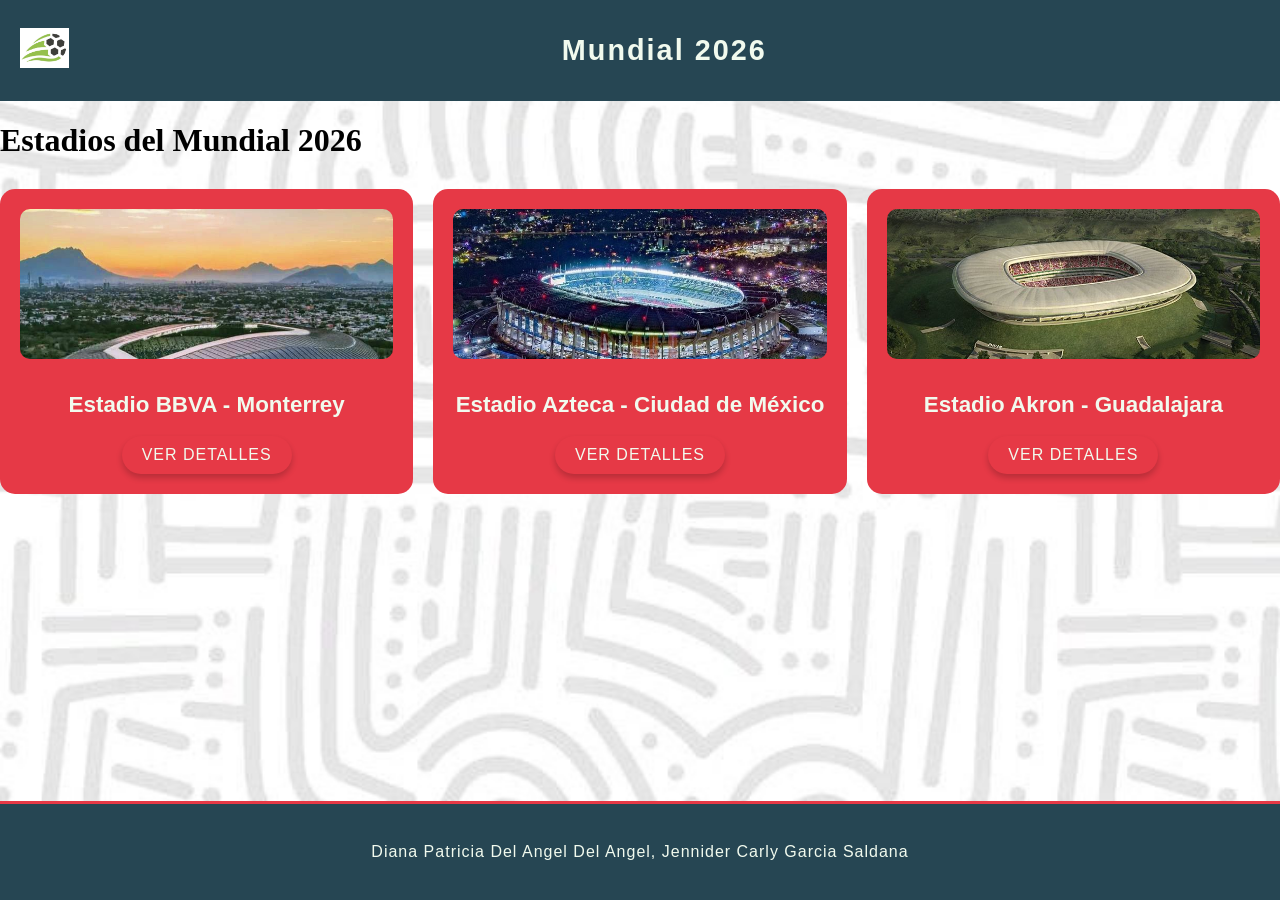
<file: estadios.html>
<!DOCTYPE html>
<html lang="es">
<head>
  <meta charset="UTF-8">
  <meta name="viewport" content="width=device-width, initial-scale=1.0">
  <title>Estadios - Mundial 2026 AR</title>
  <link rel="stylesheet" href="styles.css">

  <!-- Swiper CSS -->
  <link rel="stylesheet" href="https://cdn.jsdelivr.net/npm/swiper@11/swiper-bundle.min.css" />
</head>
<body>
  <!-- Navbar -->
    <nav class="navbar">
      <a href="index.html">
        <img src="logo.jpg" alt="Logo App" class="logo">
      </a>
      <h1 class="app-name">Mundial 2026</h1>
    </nav>

  <!-- Contenido principal -->
  <main>
    <h1 class="section-title">Estadios del Mundial 2026</h1>

    <!-- Carrusel de estadios -->
    <div class="swiper mySwiper">
      <div class="swiper-wrapper">
        <!-- Monterrey -->
        <div class="swiper-slide">
          <div class="card estadio">
            <img src="monterrey.jpg" alt="Estadio BBVA" class="card-img">
            <h2>Estadio BBVA - Monterrey</h2>
            <a href="estadio.html?id=monterrey"><button class="btn">Ver detalles</button></a>
          </div>
        </div>

        <!-- Ciudad de México -->
        <div class="swiper-slide">
          <div class="card estadio">
            <img src="azteca.jpg" alt="Estadio Azteca" class="card-img">
            <h2>Estadio Azteca - Ciudad de México</h2>
            <a href="estadio.html?id=cdmx"><button class="btn">Ver detalles</button></a>
          </div>
        </div>

        <!-- Guadalajara -->
        <div class="swiper-slide">
          <div class="card estadio">
            <img src="akron.jpg" alt="Estadio Akron" class="card-img">
            <h2>Estadio Akron - Guadalajara</h2>
            <a href="estadio.html?id=guadalajara"><button class="btn">Ver detalles</button></a>
          </div>
        </div>
      </div>

      <!-- Flechas -->
      <div class="swiper-button-next"></div>
      <div class="swiper-button-prev"></div>

      <!-- Paginación -->
      <div class="swiper-pagination"></div>
    </div>
  </main>

  <!-- Footer -->
  <footer class="footer">
    <p>Diana Patricia Del Angel Del Angel, Jennider Carly Garcia Saldana</p>
  </footer>

  <!-- Swiper JS -->
  <script src="https://cdn.jsdelivr.net/npm/swiper@11/swiper-bundle.min.js"></script>

  <!-- Inicialización del carrusel -->
  <script>
    var swiper = new Swiper(".mySwiper", {
      slidesPerView: 1,
      spaceBetween: 20,
      loop: true,
      pagination: {
        el: ".swiper-pagination",
        clickable: true,
      },
      navigation: {
        nextEl: ".swiper-button-next",
        prevEl: ".swiper-button-prev",
      },
      breakpoints: {
        768: { slidesPerView: 2 }, // tablet
        1024: { slidesPerView: 3 } // desktop
      }
    });
  </script>
</body>
</html>
</file>
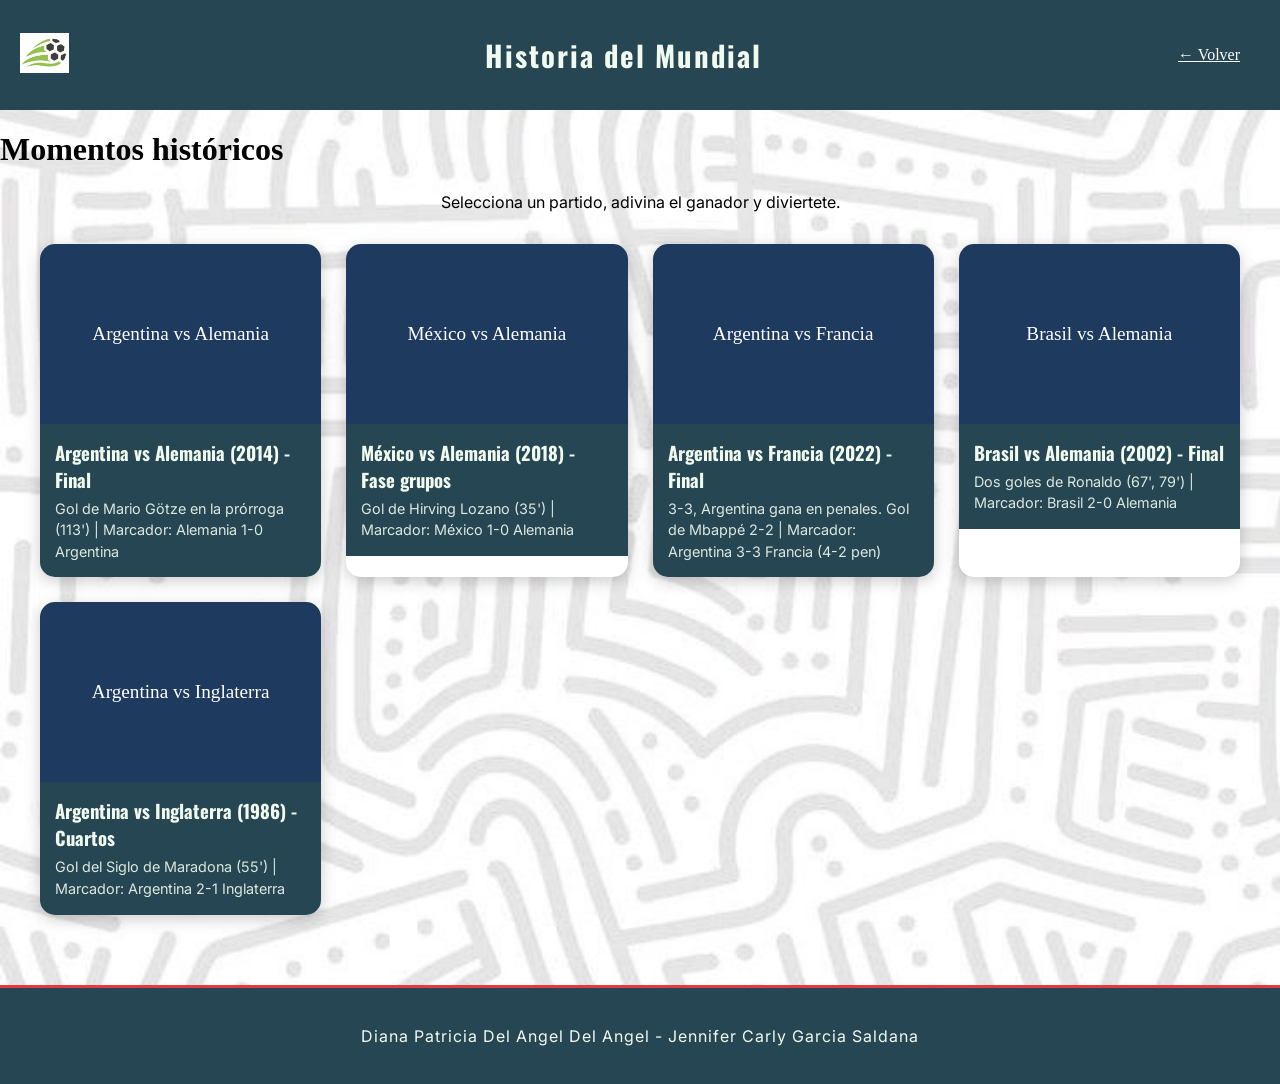
<file: historia.html>
<!DOCTYPE html>
<html lang="es">
<head>
  <meta charset="UTF-8">
  <meta name="viewport" content="width=device-width, initial-scale=1.0">
  <title>Mundial 2026 - Historia y Trivia</title>
  <link rel="stylesheet" href="styles.css">
  <link href="https://fonts.googleapis.com/css2?family=Oswald:wght@500&family=Inter:wght@400;600&display=swap" rel="stylesheet">
  <style>
        body {
  background-image: url('assets/fondo_mundial.jpg');
  background-size: cover;       /* Esto hace que la imagen cubra toda la pantalla */
  background-position: center;  /* Centra la imagen */
  background-attachment: fixed; /* El fondo se queda quieto mientras haces scroll */
  background-repeat: no-repeat; /* Evita que la imagen se repita como mosaico */
}
    .videos-grid {
      display: grid;
      grid-template-columns: repeat(auto-fit, minmax(280px, 1fr));
      gap: 25px;
      padding: 30px 20px;
      max-width: 1200px;
      margin: 0 auto;
    }
    .video-card {
      background: white;
      border-radius: 15px;
      overflow: hidden;
      box-shadow: 0 4px 15px rgba(0,0,0,0.2);
      transition: transform 0.3s;
      cursor: pointer;
    }
    .video-card:hover { transform: scale(1.02); }
    .video-thumbnail {
      width: 100%;
      height: 180px;
      background: #1e3a5f;
      display: flex;
      align-items: center;
      justify-content: center;
      color: white;
      font-size: 1.2rem;
      text-align: center;
    }
    .video-info {
      padding: 15px;
      background: var(--azul);
      color: var(--blanco);
    }
    .video-info h3 {
      margin: 0 0 5px;
      font-family: 'Oswald', sans-serif;
    }
    .video-info p {
      margin: 0;
      font-size: 0.9rem;
      opacity: 0.9;
    }
    #reproductor-container {
      max-width: 900px;
      margin: 30px auto;
      padding: 20px;
      background: var(--azul);
      border-radius: 20px;
      box-shadow: 0 8px 20px rgba(0,0,0,0.3);
      display: none;
    }
    .video-wrapper {
      position: relative;
      width: 100%;
      border-radius: 15px;
      overflow: hidden;
    }
    #videoPlayer {
      width: 100%;
      display: block;
      background: black;
      border-radius: 10px;
    }
    #filtro-capa {
      position: absolute;
      top: 0;
      left: 0;
      width: 100%;
      height: 100%;
      pointer-events: none;
      mix-blend-mode: multiply;
      opacity: 0;
      transition: opacity 0.3s;
      z-index: 10;
      border-radius: 10px;
    }
    .filter-controls {
      background: rgba(0,0,0,0.7);
      padding: 15px;
      border-radius: 15px;
      margin-top: 20px;
      display: flex;
      flex-wrap: wrap;
      justify-content: center;
      gap: 15px;
    }
    .filter-control {
      display: flex;
      flex-direction: column;
      align-items: center;
      gap: 5px;
      background: var(--blanco);
      padding: 8px 12px;
      border-radius: 30px;
      min-width: 100px;
    }
    .filter-control label {
      font-size: 0.8rem;
      font-weight: bold;
      color: var(--azul);
    }
    .filter-control input {
      width: 100%;
      cursor: pointer;
    }
    .trivia-box {
      margin-top: 20px;
      text-align: center;
    }
    .banderas-container {
      display: flex;
      justify-content: center;
      gap: 30px;
      flex-wrap: wrap;
    }
    .bandera-opcion {
      background: white;
      border: 4px solid transparent;
      border-radius: 20px;
      padding: 15px 25px;
      font-size: 1.3rem;
      font-weight: bold;
      cursor: pointer;
      display: flex;
      flex-direction: column;
      align-items: center;
      gap: 10px;
      transition: all 0.2s;
      box-shadow: 0 4px 10px rgba(0,0,0,0.2);
      min-width: 140px;
    }
    .bandera-opcion:hover {
      transform: scale(1.05);
      border-color: var(--rojo);
    }
    .bandera-opcion .flag-icon {
      font-size: 1.8rem;
      font-weight: normal;
    }
    #mensaje-resultado {
      margin-top: 20px;
      padding: 12px;
      border-radius: 30px;
      font-size: 1.2rem;
      font-weight: bold;
      display: inline-block;
    }
    .hidden { display: none !important; }
    .btn-regresar {
      background: var(--verde);
      color: white;
      border: none;
      padding: 10px 20px;
      border-radius: 25px;
      font-size: 1rem;
      cursor: pointer;
      margin: 20px auto;
      display: block;
    }
  </style>
</head>
<body>
  <nav class="navbar">
    <a href="index.html">
    <img src="logo.jpg" alt="Logo App" class="logo">
  </a>
    <h1 class="app-name">Historia del Mundial</h1>
    <a href="index.html" style="color: white; margin-right: 20px;">← Volver</a>
  </nav>

  <main>
    <h1 class="section-title">Momentos históricos</h1>
    <p style="text-align: center; max-width: 600px; margin: 0 auto;">Selecciona un partido, adivina el ganador y diviertete.</p>

    <div id="videos-grid" class="videos-grid"></div>

    <div id="reproductor-container">
      <div class="video-wrapper">
        <video id="videoPlayer" controls playsinline></video>
        <div id="filtro-capa"></div>
      </div>

      <div class="filter-controls">
        <div class="filter-control"><label>Rotación de tono</label><input type="range" id="hue" min="0" max="360" step="1" value="0"><span id="hueValue">0</span></div>
        <div class="filter-control"><label>Saturación</label><input type="range" id="saturation" min="0" max="2" step="0.01" value="1"><span id="satValue">1.00</span></div>
        <div class="filter-control"><label>Brillo</label><input type="range" id="brightness" min="0" max="2" step="0.01" value="1"><span id="brightValue">1.00</span></div>
        <div class="filter-control"><label>Contraste</label><input type="range" id="contrast" min="0" max="2" step="0.01" value="1"><span id="contrastValue">1.00</span></div>
        <div class="filter-control"><label>Desenfoque</label><input type="range" id="blur" min="0" max="10" step="0.5" value="0"><span id="blurValue">0</span></div>
      </div>

      <div class="trivia-box">
        <p>¿Quién ganó este partido?</p>
        <div id="banderas-container" class="banderas-container"></div>
        <div id="mensaje-resultado" class="hidden"></div>
      </div>

      <button id="btn-volver-grid" class="btn-regresar">← Ver más videos</button>
    </div>
  </main>

  <footer class="footer">
    <p>Diana Patricia Del Angel Del Angel - Jennifer Carly Garcia Saldana</p>
  </footer>

  <script>
    // DATOS DE LOS PARTIDOS
    const partidos = [
      {
        id: 1,
        titulo: "Argentina vs Alemania (2014) - Final",
        descripcion: "Gol de Mario Götze en la prórroga (113') | Marcador: Alemania 1-0 Argentina",
        video: "assets/videos/alemaniavsargentina.mp4",
        equipos: ["Argentina", "Alemania"],
        ganador: "Alemania",
        colores: {
          "Argentina": ["#75AADB", "#FFFFFF", "#F6B40E"],
          "Alemania": ["#000000", "#DD0000", "#FFCE00"]
        },
        banderas: { "Argentina": "ARG", "Alemania": "GER" }
      },
      {
        id: 2,
        titulo: "México vs Alemania (2018) - Fase grupos",
        descripcion: "Gol de Hirving Lozano (35') | Marcador: México 1-0 Alemania",
        video: "assets/videos/mexicovsalemania.mp4",
        equipos: ["México", "Alemania"],
        ganador: "México",
        colores: {
          "México": ["#006847", "#FFFFFF", "#CE1126"],
          "Alemania": ["#000000", "#DD0000", "#FFCE00"]
        },
        banderas: { "México": "MEX", "Alemania": "GER" }
      },
      {
        id: 3,
        titulo: "Argentina vs Francia (2022) - Final",
        descripcion: "3-3, Argentina gana en penales. Gol de Mbappé 2-2 | Marcador: Argentina 3-3 Francia (4-2 pen)",
        video: "assets/videos/argentinavsfrancia.mp4",
        equipos: ["Argentina", "Francia"],
        ganador: "Argentina",
        colores: {
          "Argentina": ["#75AADB", "#FFFFFF", "#F6B40E"],
          "Francia": ["#002395", "#FFFFFF", "#ED2939"]
        },
        banderas: { "Argentina": "ARG", "Francia": "FRA" }
      },
      {
        id: 4,
        titulo: "Brasil vs Alemania (2002) - Final",
        descripcion: "Dos goles de Ronaldo (67', 79') | Marcador: Brasil 2-0 Alemania",
        video: "assets/videos/brasilvsalemania.mp4",
        equipos: ["Brasil", "Alemania"],
        ganador: "Brasil",
        colores: {
          "Brasil": ["#009B3A", "#FEDD00", "#002776"],
          "Alemania": ["#000000", "#DD0000", "#FFCE00"]
        },
        banderas: { "Brasil": "BRA", "Alemania": "GER" }
      },
      {
        id: 5,
        titulo: "Argentina vs Inglaterra (1986) - Cuartos",
        descripcion: "Gol del Siglo de Maradona (55') | Marcador: Argentina 2-1 Inglaterra",
        video: "assets/videos/argentinavsinglaterra.mp4",
        equipos: ["Argentina", "Inglaterra"],
        ganador: "Argentina",
        colores: {
          "Argentina": ["#75AADB", "#FFFFFF", "#F6B40E"],
          "Inglaterra": ["#FFFFFF", "#C8102E", "#012169"]
        },
        banderas: { "Argentina": "ARG", "Inglaterra": "ENG" }
      }
    ];

    // Elementos DOM
    const videosGrid = document.getElementById('videos-grid');
    const reproductorContainer = document.getElementById('reproductor-container');
    const videoPlayer = document.getElementById('videoPlayer');
    const filtroCapa = document.getElementById('filtro-capa');
    const banderasContainer = document.getElementById('banderas-container');
    const mensajeResultado = document.getElementById('mensaje-resultado');
    const btnVolver = document.getElementById('btn-volver-grid');

    let partidoActual = null;

    // Filtros CSS
    const hueSlider = document.getElementById('hue');
    const saturationSlider = document.getElementById('saturation');
    const brightnessSlider = document.getElementById('brightness');
    const contrastSlider = document.getElementById('contrast');
    const blurSlider = document.getElementById('blur');
    const hueValue = document.getElementById('hueValue');
    const satValue = document.getElementById('satValue');
    const brightValue = document.getElementById('brightValue');
    const contrastValue = document.getElementById('contrastValue');
    const blurValue = document.getElementById('blurValue');

    function updateCSSFilters() {
      const hue = hueSlider.value;
      const sat = saturationSlider.value;
      const bright = brightnessSlider.value;
      const contrast = contrastSlider.value;
      const blur = blurSlider.value;
      videoPlayer.style.filter = `hue-rotate(${hue}deg) saturate(${sat}) brightness(${bright}) contrast(${contrast}) blur(${blur}px)`;
      hueValue.innerText = hue;
      satValue.innerText = sat;
      brightValue.innerText = bright;
      contrastValue.innerText = contrast;
      blurValue.innerText = blur;
    }

    hueSlider.addEventListener('input', updateCSSFilters);
    saturationSlider.addEventListener('input', updateCSSFilters);
    brightnessSlider.addEventListener('input', updateCSSFilters);
    contrastSlider.addEventListener('input', updateCSSFilters);
    blurSlider.addEventListener('input', updateCSSFilters);

    // Renderizar cuadrícula de videos
    function renderizarVideos() {
      videosGrid.innerHTML = '';
      partidos.forEach(partido => {
        const card = document.createElement('div');
        card.className = 'video-card';
        card.innerHTML = `
          <div class="video-thumbnail">${partido.equipos[0]} vs ${partido.equipos[1]}</div>
          <div class="video-info">
            <h3>${partido.titulo}</h3>
            <p>${partido.descripcion}</p>
          </div>
        `;
        card.addEventListener('click', () => seleccionarPartido(partido));
        videosGrid.appendChild(card);
      });
    }

    function seleccionarPartido(partido) {
      partidoActual = partido;
      videosGrid.style.display = 'none';
      reproductorContainer.style.display = 'block';

      // Cargar el video
      videoPlayer.src = partido.video;
      videoPlayer.load();
      videoPlayer.play().catch(e => console.log("Autoplay bloqueado. Usa los controles manualmente."));

      // Resetear filtros a valores neutros
      hueSlider.value = '0';
      saturationSlider.value = '1';
      brightnessSlider.value = '1';
      contrastSlider.value = '1';
      blurSlider.value = '0';
      updateCSSFilters();

      // Resetear capa de color y mensaje
      filtroCapa.style.opacity = '0';
      mensajeResultado.classList.add('hidden');

      // Generar botones de banderas (sin emojis, solo texto)
      banderasContainer.innerHTML = '';
      partidoActual.equipos.forEach(equipo => {
        const btn = document.createElement('div');
        btn.className = 'bandera-opcion';
        const flagText = partidoActual.banderas[equipo];
        btn.innerHTML = `<span class="flag-icon">${flagText}</span><span>${equipo}</span>`;
        btn.addEventListener('click', () => manejarEleccion(equipo));
        banderasContainer.appendChild(btn);
      });
    }

    function manejarEleccion(equipoElegido) {
      if (!partidoActual) return;
      const ganadorReal = partidoActual.ganador;
      const coloresGanador = partidoActual.colores[ganadorReal];
      if (coloresGanador && coloresGanador.length >= 2) {
        const gradiente = `linear-gradient(135deg, ${coloresGanador.join(', ')})`;
        filtroCapa.style.background = gradiente;
        filtroCapa.style.opacity = '0.5';
      } else {
        filtroCapa.style.backgroundColor = coloresGanador[0] || '#ff0000';
        filtroCapa.style.opacity = '0.5';
      }
      mensajeResultado.classList.remove('hidden');
      if (equipoElegido === ganadorReal) {
        mensajeResultado.innerHTML = '¡Acertaste!';
        mensajeResultado.style.background = 'var(--verde)';
      } else {
        mensajeResultado.innerHTML = `Fallaste. El ganador fue ${ganadorReal}`;
        mensajeResultado.style.background = 'var(--rojo)';
      }
    }

    btnVolver.addEventListener('click', () => {
      videoPlayer.pause();
      videosGrid.style.display = 'grid';
      reproductorContainer.style.display = 'none';
      filtroCapa.style.opacity = '0';
      mensajeResultado.classList.add('hidden');
    });

    renderizarVideos();
  </script>
</body>
</html>
</file>
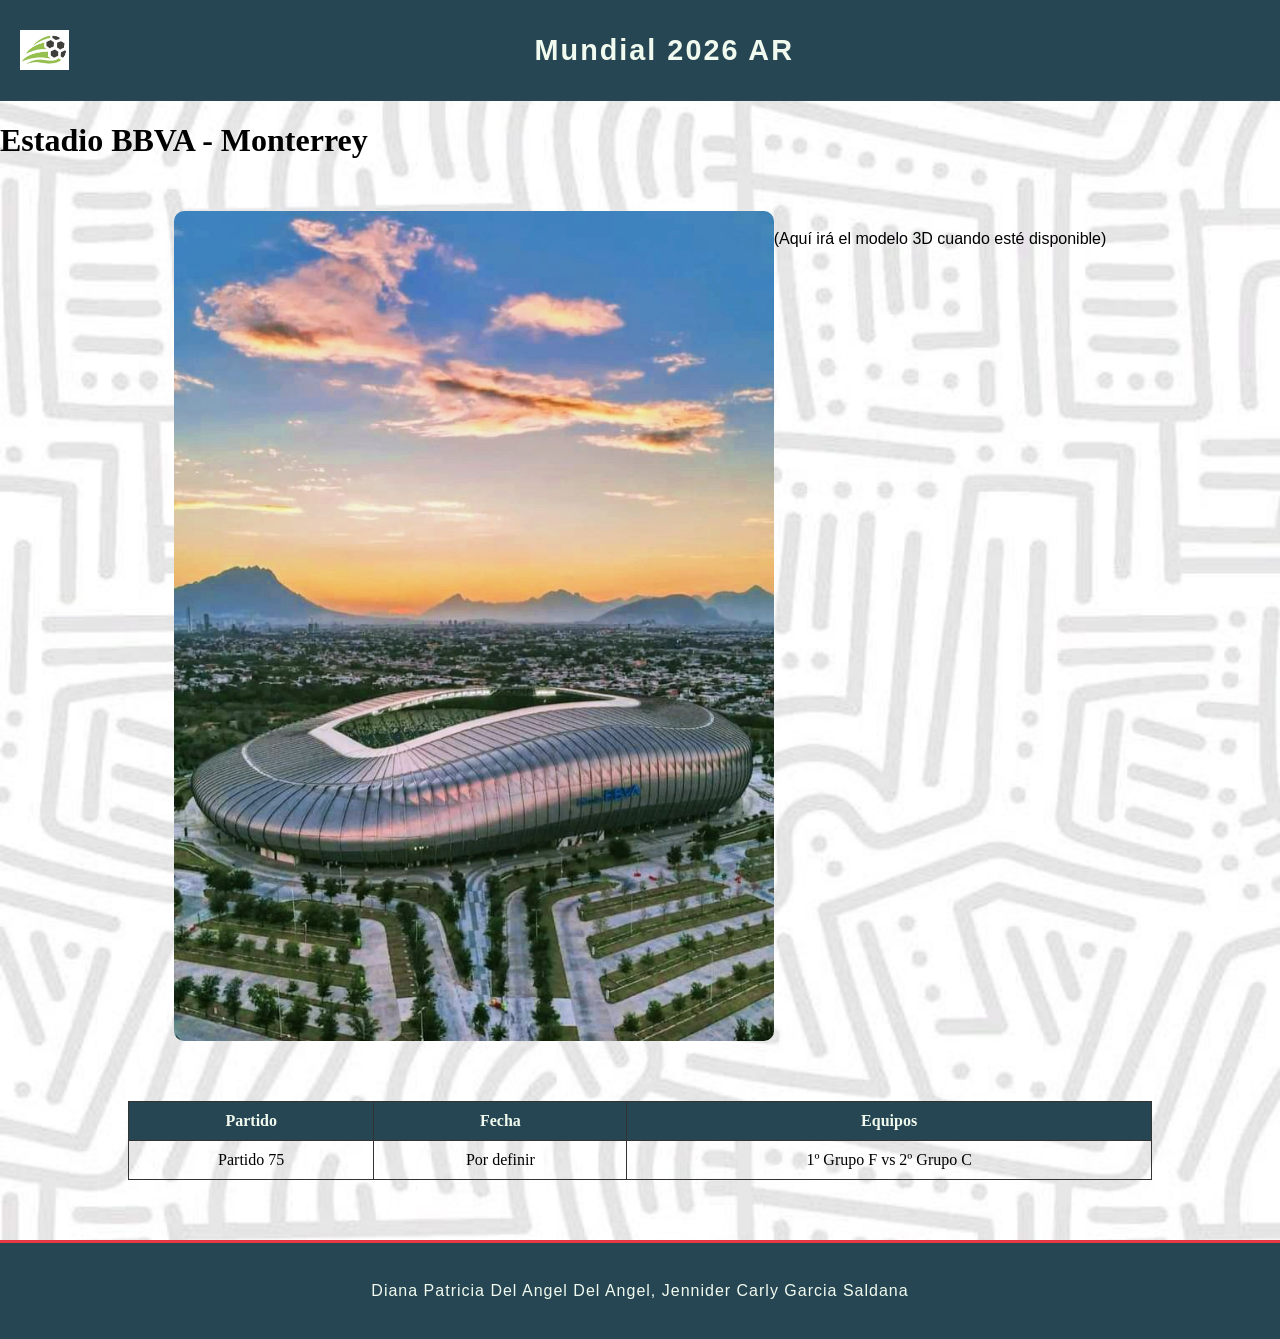
<file: monterrey.html>
<!DOCTYPE html>
<html lang="es">
<head>
  <meta charset="UTF-8">
  <meta name="viewport" content="width=device-width, initial-scale=1.0">
  <title>Estadio BBVA - Monterrey</title>
  <link rel="stylesheet" href="styles.css">
</head>
<body>
  <!-- Navbar -->
  <nav class="navbar">
    <img src="logo.jpg" alt="Logo App" class="logo">
    <h1 class="app-name">Mundial 2026 AR</h1>
  </nav>

  <!-- Contenido del Estadio -->
  <h1 class="section-title">Estadio BBVA - Monterrey</h1>

  <!-- Placeholder del modelo 3D -->
  <div class="stadium-view">
    <img src="monterrey.jpg" alt="Vista del Estadio BBVA" class="stadium-img">
    <p>(Aquí irá el modelo 3D cuando esté disponible)</p>
  </div>

  <!-- Tabla de partidos -->
  <table class="match-table">
    <thead>
      <tr>
        <th>Partido</th>
        <th>Fecha</th>
        <th>Equipos</th>
      </tr>
    </thead>
    <tbody>
      <tr>
        <td>Partido 75</td>
        <td>Por definir</td>
        <td>1º Grupo F vs 2º Grupo C</td>
      </tr>
    </tbody>
  </table>

  <!-- Footer -->
  <footer class="footer">
    <p>Diana Patricia Del Angel Del Angel, Jennider Carly Garcia Saldana</p>
  </footer>
</body>
</html>
</file>
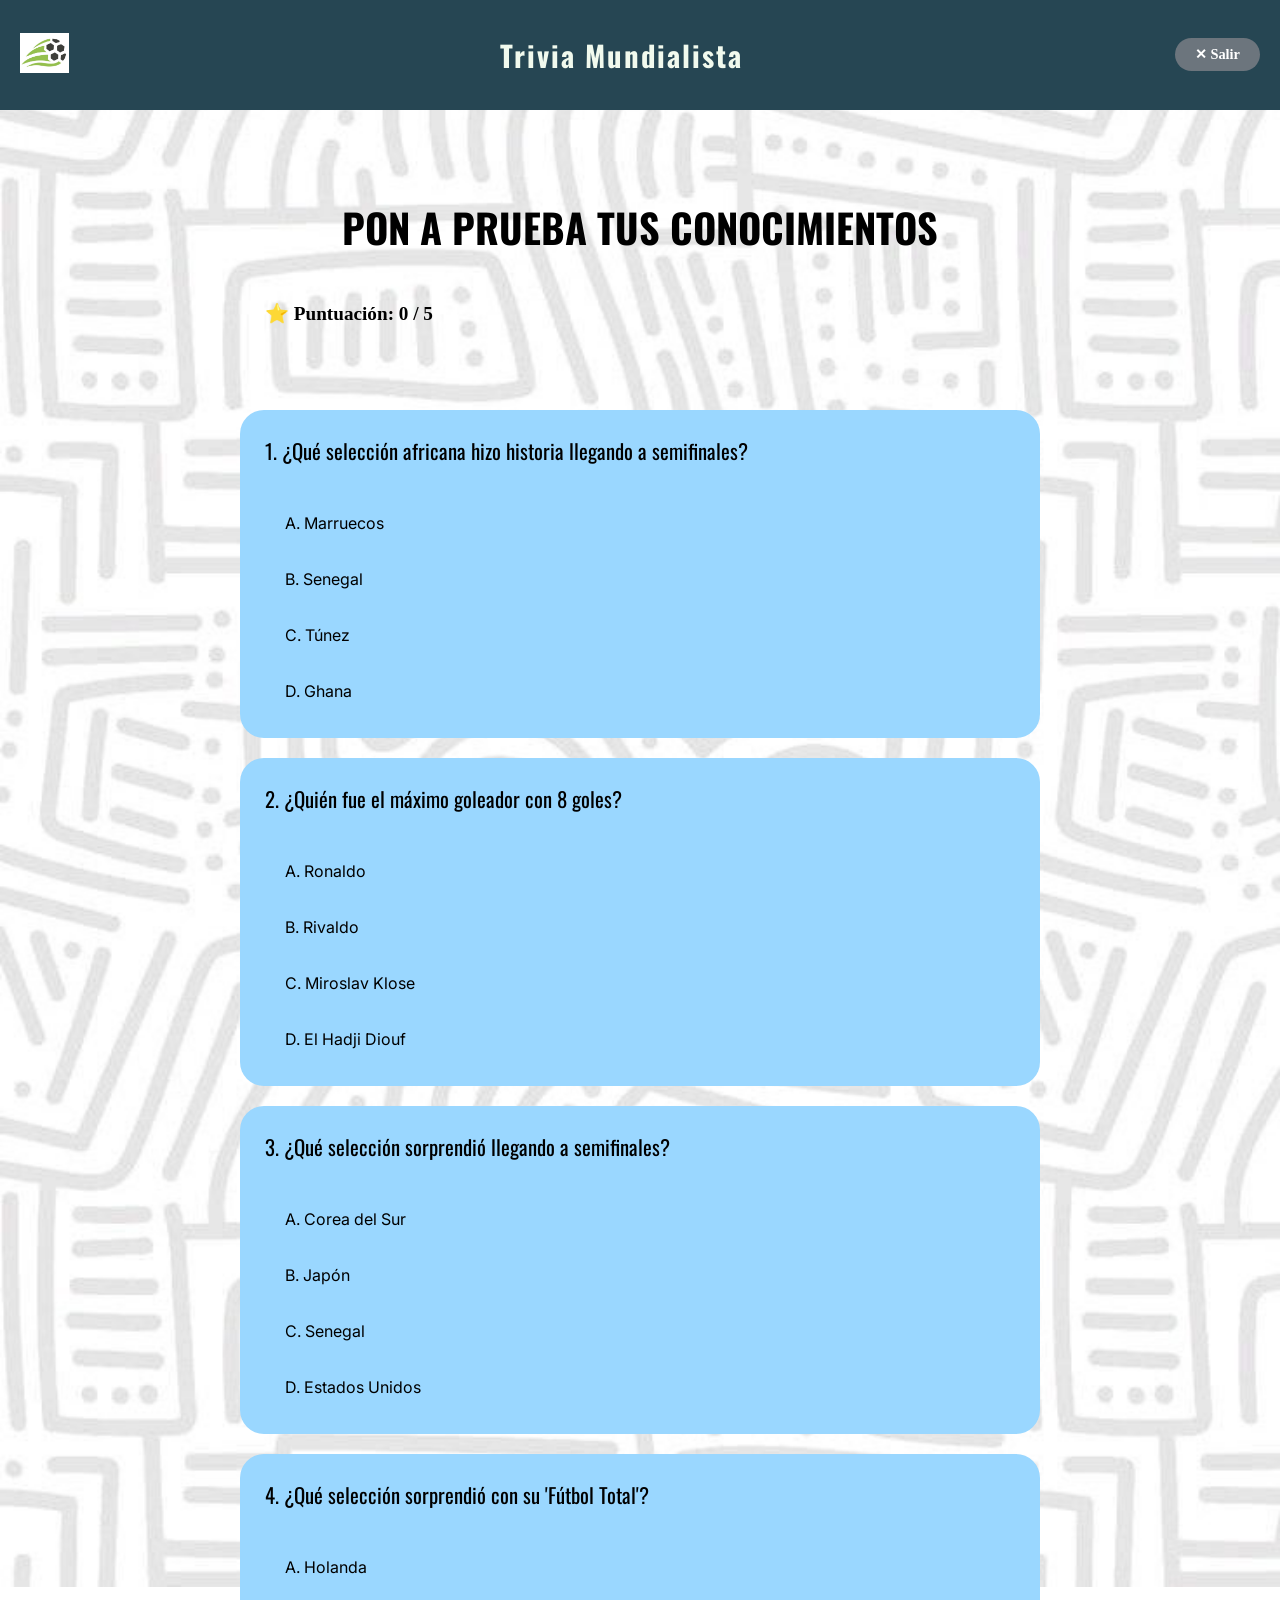
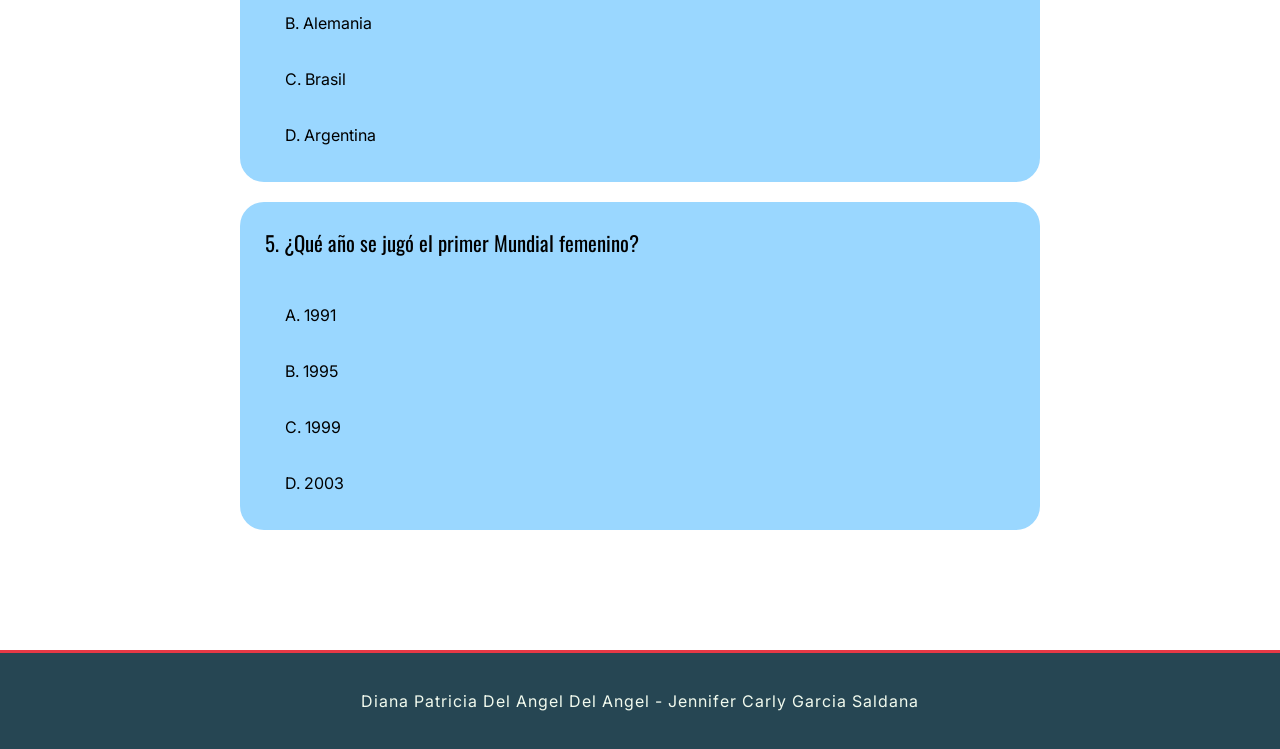
<file: trivia.html>
<!DOCTYPE html>
<html lang="es">
<head>
  <meta charset="UTF-8">
  <meta name="viewport" content="width=device-width, initial-scale=1.0, user-scalable=yes">
  <title>Mundial 2026 - Trivia</title>
  
  <link rel="stylesheet" href="styles.css">
  <link href="https://fonts.googleapis.com/css2?family=Oswald:wght@500&family=Inter:wght@400;600&display=swap" rel="stylesheet">
  
  <style>
    /* Estilos específicos para la trivia */
    .trivia-container {
      max-width: 800px;
      margin: 40px auto;
      padding: 20px;
    }

    .trivia-header {
      text-align: center;
      margin-bottom: 30px;
    }

    .trivia-header h1 {
      font-family: 'Oswald', sans-serif;
      font-size: 2.5rem;
      color: var(--texto-principal);
      margin-bottom: 10px;
    }

    .trivia-header p {
      color: var(--texto-secundario);
      font-size: 1rem;
    }

    .score-card {
      background: linear-gradient(135deg, var(--azul-noche), var(--verde-profundo));
      color: rgb(0, 0, 0);
      padding: 15px 25px;
      border-radius: 50px;
      display: inline-block;
      margin-bottom: 20px;
      font-weight: bold;
      font-size: 1.2rem;
      box-shadow: var(--sombra-sutil);
    }

    .question-card {
      background: rgb(154, 215, 255);
      border-radius: 24px;
      padding: 25px;
      margin-bottom: 20px;
      box-shadow: var(--sombra-sutil);
      border: 1px solid var(--borde);
      transition: var(--transicion);
      animation: fadeUp 0.4s ease-out;
    }

    .question-card:hover {
      box-shadow: var(--sombra-media);
    }

    .question-text {
      font-family: 'Oswald', sans-serif;
      font-size: 1.3rem;
      color: var(--texto-principal);
      margin-bottom: 20px;
      padding-bottom: 15px;
      border-bottom: 2px solid var(--borde);
    }

    .options {
      display: flex;
      flex-direction: column;
      gap: 12px;
    }

    .option-btn {
      background: var(--fondo);
      border: 2px solid var(--borde);
      border-radius: 60px;
      padding: 12px 20px;
      font-size: 1rem;
      font-family: 'Inter', sans-serif;
      cursor: pointer;
      transition: all 0.2s ease;
      text-align: left;
      color: var(--texto-principal);
    }

    .option-btn:hover:not(:disabled) {
      background: var(--accent-azul);
      border-color: var(--accent-azul);
      color: rgb(45, 1, 157);
      transform: translateX(5px);
    }

    .option-btn.correct {
      background: var(--accent-verde);
      border-color: var(--accent-verde);
      color: rgb(48, 169, 0);
    }

    .option-btn.incorrect {
      background: var(--accent-rojo);
      border-color: var(--accent-rojo);
      color: rgb(168, 0, 0);
    }

    .option-btn:disabled {
      cursor: not-allowed;
      opacity: 0.7;
    }

    .question-feedback {
      margin-top: 15px;
      padding: 10px;
      border-radius: 12px;
      font-size: 0.9rem;
      display: none;
    }

    .question-feedback.show {
      display: block;
    }

    .feedback-correct {
      background: rgba(16, 185, 129, 0.1);
      color: var(--accent-verde);
      border-left: 4px solid var(--accent-verde);
    }

    .feedback-incorrect {
      background: rgba(220, 38, 38, 0.1);
      color: var(--accent-rojo);
      border-left: 4px solid var(--accent-rojo);
    }

    .final-score {
      text-align: center;
      background: white;
      border-radius: 24px;
      padding: 40px;
      margin-top: 20px;
      box-shadow: var(--sombra-media);
    }

    .final-score h2 {
      font-size: 3rem;
      margin-bottom: 20px;
    }

    .final-score p {
      font-size: 1.2rem;
      margin-bottom: 30px;
    }

    .btn-reiniciar {
      background: var(--accent-azul);
      color: rgb(59, 0, 143);
      border: none;
      padding: 12px 30px;
      border-radius: 40px;
      font-size: 1rem;
      font-weight: bold;
      cursor: pointer;
      transition: all 0.3s;
    }

    .btn-reiniciar:hover {
      transform: scale(1.02);
      background: #a5c1ff;
    }

    .btn-nuevas {
      background: var(--verde-profundo);
      color: rgb(59, 0, 143);
      border: none;
      padding: 12px 30px;
      border-radius: 40px;
      font-size: 1rem;
      font-weight: bold;
      cursor: pointer;
      transition: all 0.3s;
      margin-top: 20px;
      display: inline-block;
    }

    .btn-nuevas:hover {
      transform: scale(1.02);
      background: #a5c1ff;
    }

    /* Botón de salir */
    .btn-salir {
      background: #6c757d;
      color: white;
      border: none;
      padding: 8px 20px;
      border-radius: 40px;
      font-size: 0.9rem;
      font-weight: bold;
      cursor: pointer;
      transition: all 0.3s;
      text-decoration: none;
      display: inline-flex;
      align-items: center;
      gap: 8px;
    }

    .btn-salir:hover {
      background: #5a6268;
      transform: scale(1.02);
    }

    .progress-bar-container {
      background: var(--borde);
      border-radius: 20px;
      height: 10px;
      margin: 20px 0;
      overflow: hidden;
    }

    .progress-bar {
      background: var(--accent-azul);
      height: 100%;
      width: 0%;
      transition: width 0.3s ease;
      border-radius: 20px;
    }

    .hidden {
      display: none;
    }

    @keyframes fadeUp {
      from {
        opacity: 0;
        transform: translateY(15px);
      }
      to {
        opacity: 1;
        transform: translateY(0);
      }
    }

    .loading {
      text-align: center;
      padding: 50px;
      font-size: 1.2rem;
      color: var(--texto-secundario);
    }

    /* Ajustes para el navbar */
    .navbar {
      display: flex;
      align-items: center;
      justify-content: space-between;
      padding: 10px 20px;
    }

    .navbar .btn-salir {
      margin-left: auto;
    }
  </style>
</head>
<body>
  <nav class="navbar">
    <a href="index.html">
      <img src="logo.jpg" alt="Logo App" class="logo">
    </a>
    <h1 class="app-name">Trivia Mundialista</h1>
    <a href="index.html" class="btn-salir">
      ✕ Salir
    </a>
  </nav>

  <main>
    <div class="trivia-container">
      <div class="trivia-header">
        <h1>PON A PRUEBA TUS CONOCIMIENTOS</h1>
      </div>

      <div id="trivia-content">
        <div class="loading">
          Cargando preguntas...
        </div>
      </div>
    </div>
  </main>

  <footer class="footer">
    <p>Diana Patricia Del Angel Del Angel - Jennifer Carly Garcia Saldana</p>
  </footer>

  <script>
    // ===== 50 PREGUNTAS DE MUNDIALES =====
    const todasLasPreguntas = [
      // Mundial 1930 - Uruguay
      { pregunta: "¿Quién fue el campeón del primer Mundial en 1930?", opciones: ["Argentina", "Brasil", "Uruguay", "Italia"], correcta: "Uruguay" },
      { pregunta: "¿En qué país se jugó el Mundial de 1930?", opciones: ["Brasil", "Uruguay", "Argentina", "Chile"], correcta: "Uruguay" },
      { pregunta: "¿Quién fue el máximo goleador del Mundial 1930 con 8 goles?", opciones: ["Guillermo Stábile", "José Pedro Cea", "Bert Patenaude", "Preguinho"], correcta: "Guillermo Stábile" },
      
      // Mundial 1934 - Italia
      { pregunta: "¿Quién ganó el Mundial de 1934?", opciones: ["Checoslovaquia", "Alemania", "Italia", "Austria"], correcta: "Italia" },
      { pregunta: "¿En qué país se disputó el Mundial de 1934?", opciones: ["Francia", "Italia", "Alemania", "España"], correcta: "Italia" },
      
      // Mundial 1938 - Francia
      { pregunta: "¿Quién fue campeón del Mundial de 1938?", opciones: ["Hungría", "Brasil", "Italia", "Suecia"], correcta: "Italia" },
      { pregunta: "¿Quién fue el goleador del Mundial 1938 con 7 goles?", opciones: ["Leônidas", "György Sárosi", "Silvio Piola", "Gino Colaussi"], correcta: "Leônidas" },
      
      // Mundial 1950 - Brasil
      { pregunta: "¿Quién ganó el Mundial de 1950?", opciones: ["Brasil", "Uruguay", "Suecia", "España"], correcta: "Uruguay" },
      { pregunta: "¿Cómo se llamó el estadio donde Brasil perdió la final de 1950?", opciones: ["Maracaná", "Centenario", "Pacaembú", "Mineirão"], correcta: "Maracaná" },
      { pregunta: "Ese partido final es conocido como...", opciones: ["El Maracanazo", "La Tragedia de Maracaná", "El Golpe", "La Derrota Eterna"], correcta: "El Maracanazo" },
      
      // Mundial 1954 - Suiza
      { pregunta: "¿Quién fue campeón del Mundial de 1954?", opciones: ["Hungría", "Alemania Federal", "Austria", "Uruguay"], correcta: "Alemania Federal" },
      { pregunta: "Hungría llegó invicta a la final y perdió. ¿Cómo se conoce ese partido?", opciones: ["El Milagro de Berna", "La Final del Siglo", "El Partido Perfecto", "La Sorpresa de Suiza"], correcta: "El Milagro de Berna" },
      
      // Mundial 1958 - Suecia
      { pregunta: "¿Quién fue campeón del Mundial de 1958?", opciones: ["Suecia", "Francia", "Brasil", "Alemania"], correcta: "Brasil" },
      { pregunta: "¿Qué joven estrella de 17 años brilló en este mundial?", opciones: ["Pelé", "Garrincha", "Zito", "Vavá"], correcta: "Pelé" },
      { pregunta: "Brasil ganó su primer mundial. ¿A quién le ganó la final?", opciones: ["Suecia", "Francia", "Alemania", "URSS"], correcta: "Suecia" },
      
      // Mundial 1962 - Chile
      { pregunta: "¿Quién fue campeón del Mundial de 1962?", opciones: ["Checoslovaquia", "Brasil", "Chile", "Yugoslavia"], correcta: "Brasil" },
      { pregunta: "¿Quién fue el máximo goleador con 4 goles?", opciones: ["Garrincha", "Vavá", "Léon Sánchez", "Flórián Albert"], correcta: "Garrincha" },
      
      // Mundial 1966 - Inglaterra
      { pregunta: "¿Quién ganó el Mundial de 1966?", opciones: ["Alemania Federal", "Portugal", "Inglaterra", "URSS"], correcta: "Inglaterra" },
      { pregunta: "¿Quién fue el goleador con 9 goles?", opciones: ["Eusébio", "Geoff Hurst", "Bobby Charlton", "Helmut Haller"], correcta: "Eusébio" },
      { pregunta: "¿En qué estadio Inglaterra levantó la copa?", opciones: ["Wembley", "Old Trafford", "Anfield", "Stamford Bridge"], correcta: "Wembley" },
      
      // Mundial 1970 - México
      { pregunta: "¿Quién fue campeón del Mundial de 1970?", opciones: ["Italia", "Brasil", "Alemania", "Uruguay"], correcta: "Brasil" },
      { pregunta: "Brasil ganó su tercer mundial y se quedó con la Copa Jules Rimet. ¿A quién le ganó la final?", opciones: ["Italia", "Alemania", "Uruguay", "Inglaterra"], correcta: "Italia" },
      { pregunta: "¿Qué jugador brasileño destacó como líder del equipo?", opciones: ["Pelé", "Jairzinho", "Tostão", "Carlos Alberto"], correcta: "Pelé" },
      
      // Mundial 1974 - Alemania
      { pregunta: "¿Quién fue campeón del Mundial de 1974?", opciones: ["Alemania Federal", "Holanda", "Polonia", "Brasil"], correcta: "Alemania Federal" },
      { pregunta: "¿Qué selección sorprendió con su 'Fútbol Total'?", opciones: ["Holanda", "Alemania", "Brasil", "Argentina"], correcta: "Holanda" },
      { pregunta: "¿Quién era la estrella de esa Holanda?", opciones: ["Johan Cruyff", "Johan Neeskens", "Rob Rensenbrink", "Johnny Rep"], correcta: "Johan Cruyff" },
      
      // Mundial 1978 - Argentina
      { pregunta: "¿Quién fue campeón del Mundial de 1978?", opciones: ["Holanda", "Perú", "Argentina", "Brasil"], correcta: "Argentina" },
      { pregunta: "¿Quién fue el goleador con 6 goles?", opciones: ["Mario Kempes", "Leopoldo Luque", "Rob Rensenbrink", "Teófilo Cubillas"], correcta: "Mario Kempes" },
      { pregunta: "Argentina ganó su primer mundial en casa. ¿En qué estadio fue la final?", opciones: ["Monumental", "La Bombonera", "Córdoba", "Mendoza"], correcta: "Monumental" },
      
      // Mundial 1982 - España
      { pregunta: "¿Quién fue campeón del Mundial de 1982?", opciones: ["Italia", "Alemania", "Polonia", "Francia"], correcta: "Italia" },
      { pregunta: "¿Quién fue el máximo goleador con 6 goles?", opciones: ["Paolo Rossi", "Karl-Heinz Rummenigge", "Zbigniew Boniek", "Gerry Armstrong"], correcta: "Paolo Rossi" },
      { pregunta: "Italia ganó su tercer mundial. ¿A quién venció en la final?", opciones: ["Alemania", "Francia", "Polonia", "Brasil"], correcta: "Alemania" },
      
      // Mundial 1986 - México
      { pregunta: "¿Quién fue campeón del Mundial de 1986?", opciones: ["Alemania", "Inglaterra", "Argentina", "Francia"], correcta: "Argentina" },
      { pregunta: "¿Quién anotó el 'Gol del Siglo'?", opciones: ["Diego Maradona", "Gary Lineker", "Jorge Valdano", "Emilio Butragueño"], correcta: "Diego Maradona" },
      { pregunta: "¿Cuál fue el marcador de la final Argentina vs Alemania?", opciones: ["3-2", "2-1", "1-0", "3-1"], correcta: "3-2" },
      
      // Mundial 1990 - Italia
      { pregunta: "¿Quién fue campeón del Mundial de 1990?", opciones: ["Italia", "Argentina", "Alemania", "Inglaterra"], correcta: "Alemania" },
      { pregunta: "¿Quién fue el goleador con 6 goles?", opciones: ["Salvatore Schillaci", "Lothar Matthäus", "Gary Lineker", "Rudi Völler"], correcta: "Salvatore Schillaci" },
      
      // Mundial 1994 - Estados Unidos
      { pregunta: "¿Quién fue campeón del Mundial de 1994?", opciones: ["Italia", "Brasil", "Suecia", "Bulgaria"], correcta: "Brasil" },
      { pregunta: "¿Quién fue el máximo goleador con 6 goles?", opciones: ["Hristo Stoichkov", "Romário", "Bebeto", "Roberto Baggio"], correcta: "Hristo Stoichkov" },
      { pregunta: "¿Quién falló el penal decisivo en la final?", opciones: ["Roberto Baggio", "Franco Baresi", "Daniele Massaro", "Alberigo Evani"], correcta: "Roberto Baggio" },
      
      // Mundial 1998 - Francia
      { pregunta: "¿Quién fue campeón del Mundial de 1998?", opciones: ["Brasil", "Francia", "Croacia", "Holanda"], correcta: "Francia" },
      { pregunta: "¿Qué jugador anotó dos goles en la final?", opciones: ["Zinedine Zidane", "Emmanuel Petit", "Thierry Henry", "Youri Djorkaeff"], correcta: "Zinedine Zidane" },
      { pregunta: "Francia ganó su primer mundial. ¿A quién le ganó la final?", opciones: ["Brasil", "Italia", "Croacia", "Holanda"], correcta: "Brasil" },
      
      // Mundial 2002 - Corea/Japón
      { pregunta: "¿Quién fue campeón del Mundial de 2002?", opciones: ["Alemania", "Turquía", "Brasil", "Corea del Sur"], correcta: "Brasil" },
      { pregunta: "¿Quién fue el máximo goleador con 8 goles?", opciones: ["Ronaldo", "Rivaldo", "Miroslav Klose", "El Hadji Diouf"], correcta: "Ronaldo" },
      { pregunta: "¿Qué selección sorprendió llegando a semifinales?", opciones: ["Corea del Sur", "Japón", "Senegal", "Estados Unidos"], correcta: "Corea del Sur" },
      
      // Mundial 2006 - Alemania
      { pregunta: "¿Quién fue campeón del Mundial de 2006?", opciones: ["Francia", "Portugal", "Italia", "Alemania"], correcta: "Italia" },
      { pregunta: "¿Quién fue el goleador con 5 goles?", opciones: ["Miroslav Klose", "Thierry Henry", "Zinedine Zidane", "Luca Toni"], correcta: "Miroslav Klose" },
      { pregunta: "¿Qué jugador fue expulsado en la final por un cabezazo?", opciones: ["Zinedine Zidane", "Marco Materazzi", "Fabio Cannavaro", "Francesco Totti"], correcta: "Zinedine Zidane" },
      
      // Mundial 2010 - Sudáfrica
      { pregunta: "¿Quién fue campeón del Mundial de 2010?", opciones: ["Holanda", "Uruguay", "Alemania", "España"], correcta: "España" },
      { pregunta: "¿Quién anotó el gol del triunfo en la final?", opciones: ["Andrés Iniesta", "Wesley Sneijder", "Arjen Robben", "Cesc Fàbregas"], correcta: "Andrés Iniesta" },
      { pregunta: "España ganó su primer mundial. ¿En qué continente se jugó?", opciones: ["África", "América", "Europa", "Asia"], correcta: "África" },
      
      // Mundial 2014 - Brasil
      { pregunta: "¿Quién fue campeón del Mundial de 2014?", opciones: ["Argentina", "Brasil", "Alemania", "Holanda"], correcta: "Alemania" },
      { pregunta: "¿Cuál fue el resultado del histórico 7-1 de Alemania a Brasil?", opciones: ["7-1", "6-1", "5-0", "7-0"], correcta: "7-1" },
      { pregunta: "¿Quién fue el máximo goleador con 5 goles?", opciones: ["James Rodríguez", "Thomas Müller", "Lionel Messi", "Neymar"], correcta: "James Rodríguez" },
      
      // Mundial 2018 - Rusia
      { pregunta: "¿Quién fue campeón del Mundial de 2018?", opciones: ["Croacia", "Francia", "Bélgica", "Inglaterra"], correcta: "Francia" },
      { pregunta: "¿Quién fue el goleador con 6 goles?", opciones: ["Harry Kane", "Kylian Mbappé", "Antoine Griezmann", "Romelu Lukaku"], correcta: "Harry Kane" },
      { pregunta: "¿Qué país fue anfitrión del Mundial 2018?", opciones: ["Rusia", "Catar", "Brasil", "Alemania"], correcta: "Rusia" },
      
      // Mundial 2022 - Catar
      { pregunta: "¿Quién fue campeón del Mundial de 2022?", opciones: ["Francia", "Croacia", "Argentina", "Marruecos"], correcta: "Argentina" },
      { pregunta: "¿Quién fue el máximo goleador con 8 goles?", opciones: ["Kylian Mbappé", "Lionel Messi", "Julián Álvarez", "Olivier Giroud"], correcta: "Kylian Mbappé" },
      { pregunta: "¿Qué selección africana hizo historia llegando a semifinales?", opciones: ["Marruecos", "Senegal", "Túnez", "Ghana"], correcta: "Marruecos" },
      
      // Preguntas adicionales de cultura general
      { pregunta: "¿Qué país tiene más títulos mundiales?", opciones: ["Alemania", "Italia", "Argentina", "Brasil"], correcta: "Brasil" },
      { pregunta: "¿Cuántos mundiales ha ganado Brasil?", opciones: ["4", "5", "6", "3"], correcta: "5" },
      { pregunta: "¿Quién es el máximo goleador histórico de los mundiales?", opciones: ["Miroslav Klose", "Ronaldo", "Lionel Messi", "Pelé"], correcta: "Miroslav Klose" },
      { pregunta: "¿Cuál es el estadio con más finales disputadas?", opciones: ["Maracaná", "Wembley", "Azteca", "Olímpico de Berlín"], correcta: "Azteca" },
      { pregunta: "¿Qué año se jugó el primer Mundial femenino?", opciones: ["1991", "1995", "1999", "2003"], correcta: "1991" }
    ];

    console.log("Total de preguntas disponibles:", todasLasPreguntas.length);

    let preguntasActuales = [];
    let respuestasUsuario = [];
    let quizTerminado = false;

    function seleccionarPreguntasAleatorias() {
      const mezcladas = [...todasLasPreguntas];
      for (let i = mezcladas.length - 1; i > 0; i--) {
        const j = Math.floor(Math.random() * (i + 1));
        [mezcladas[i], mezcladas[j]] = [mezcladas[j], mezcladas[i]];
      }
      return mezcladas.slice(0, 5);
    }

    function reiniciarQuiz() {
      preguntasActuales = seleccionarPreguntasAleatorias();
      respuestasUsuario = preguntasActuales.map(() => ({ seleccionada: null, esCorrecta: null }));
      quizTerminado = false;
    }

    function calcularPuntuacion() {
      return respuestasUsuario.filter(r => r.esCorrecta === true).length;
    }

    function mostrarFeedback(index) {
      const feedbackDiv = document.getElementById(`feedback-${index}`);
      const respuesta = respuestasUsuario[index];
      if (!respuesta || respuesta.seleccionada === null) return;
      feedbackDiv.classList.add('show');
      if (respuesta.esCorrecta) {
        feedbackDiv.className = "question-feedback show feedback-correct";
        feedbackDiv.innerHTML = `¡Correcto! ${preguntasActuales[index].pregunta.split('?')[0]}.`;
      } else {
        feedbackDiv.className = "question-feedback show feedback-incorrect";
        feedbackDiv.innerHTML = `Incorrecto. La respuesta correcta es: <strong>${preguntasActuales[index].correcta}</strong>`;
      }
    }

    function seleccionarOpcion(preguntaIndex, opcionSeleccionada) {
      if (quizTerminado) return;
      if (respuestasUsuario[preguntaIndex].seleccionada !== null) return;
      
      const pregunta = preguntasActuales[preguntaIndex];
      const esCorrecta = (opcionSeleccionada === pregunta.correcta);
      
      respuestasUsuario[preguntaIndex] = { seleccionada: opcionSeleccionada, esCorrecta: esCorrecta };
      
      const container = document.getElementById(`question-${preguntaIndex}`);
      const botones = container.querySelectorAll('.option-btn');
      
      botones.forEach(btn => {
        btn.disabled = true;
        const textoBtn = btn.getAttribute('data-value');
        if (textoBtn === pregunta.correcta) {
          btn.classList.add('correct');
        } else if (textoBtn === opcionSeleccionada && !esCorrecta) {
          btn.classList.add('incorrect');
        }
      });
      
      mostrarFeedback(preguntaIndex);
      
      const respondidas = respuestasUsuario.filter(r => r.seleccionada !== null).length;
      const progreso = (respondidas / preguntasActuales.length) * 100;
      const barraProgreso = document.getElementById('progress-bar');
      if (barraProgreso) barraProgreso.style.width = `${progreso}%`;
      
      if (respondidas === preguntasActuales.length) {
        quizTerminado = true;
        mostrarResultadoFinal();
      }
    }

    function mostrarResultadoFinal() {
      const puntuacion = calcularPuntuacion();
      const total = preguntasActuales.length;
      const porcentaje = (puntuacion / total) * 100;
      
      let mensaje = "";
      if (porcentaje === 100) mensaje = "¡Perfecto! Eres un experto mundialista";
      else if (porcentaje >= 80) mensaje = "¡Muy bien! Casi lo logras";
      else if (porcentaje >= 60) mensaje = "Buen trabajo, pero puedes mejorar";
      else mensaje = "Sigue practicando, el fútbol tiene mucha historia";
      
      const finalScoreHTML = `
        <div class="final-score">
          <h2>Puntuación Final</h2>
          <p style="font-size: 3rem; font-weight: bold;">${puntuacion} / ${total}</p>
          <p>${mensaje}</p>
          <button id="btn-reiniciar" class="btn-reiniciar">Jugar de nuevo</button>
          <button id="btn-nuevas-preguntas" class="btn-nuevas">Nuevas preguntas</button>
        </div>
      `;
      
      const resultadoContainer = document.getElementById('resultado-final');
      if (resultadoContainer) {
        resultadoContainer.innerHTML = finalScoreHTML;
        resultadoContainer.classList.remove('hidden');
        
        document.getElementById('btn-reiniciar').addEventListener('click', () => {
          resultadoContainer.classList.add('hidden');
          cargarNuevoQuiz();
        });
        
        document.getElementById('btn-nuevas-preguntas').addEventListener('click', () => {
          resultadoContainer.classList.add('hidden');
          cargarNuevoQuiz(true);
        });
      }
    }

    function renderizarPreguntas() {
      const triviaContent = document.getElementById('trivia-content');
      
      let html = `
        <div class="score-card">
          ⭐ Puntuación: <span id="puntuacion-actual">0</span> / ${preguntasActuales.length}
        </div>
        <div class="progress-bar-container">
          <div class="progress-bar" id="progress-bar" style="width: 0%;"></div>
        </div>
        <div id="preguntas-container"></div>
        <div id="resultado-final" class="hidden"></div>
      `;
      
      triviaContent.innerHTML = html;
      
      const preguntasContainer = document.getElementById('preguntas-container');
      
      preguntasActuales.forEach((pregunta, idx) => {
        const letras = ['A', 'B', 'C', 'D'];
        const questionDiv = document.createElement('div');
        questionDiv.className = 'question-card';
        questionDiv.id = `question-${idx}`;
        
        let opcionesHTML = '';
        pregunta.opciones.forEach((opcion, optIdx) => {
          opcionesHTML += `
            <button class="option-btn" data-value="${opcion.replace(/"/g, '&quot;')}" data-index="${idx}">
              ${letras[optIdx]}. ${opcion}
            </button>
          `;
        });
        
        questionDiv.innerHTML = `
          <div class="question-text">${idx + 1}. ${pregunta.pregunta}</div>
          <div class="options">
            ${opcionesHTML}
          </div>
          <div id="feedback-${idx}" class="question-feedback"></div>
        `;
        
        preguntasContainer.appendChild(questionDiv);
        
        const botones = questionDiv.querySelectorAll('.option-btn');
        botones.forEach(btn => {
          btn.addEventListener('click', () => {
            const valor = btn.getAttribute('data-value');
            seleccionarOpcion(idx, valor);
            actualizarPuntuacionDisplay();
          });
        });
      });
    }
    
    function actualizarPuntuacionDisplay() {
      const puntuacionSpan = document.getElementById('puntuacion-actual');
      if (puntuacionSpan) {
        puntuacionSpan.textContent = calcularPuntuacion();
      }
    }
    
    function cargarNuevoQuiz(forzarNuevas = false) {
      if (forzarNuevas) {
        preguntasActuales = seleccionarPreguntasAleatorias();
        respuestasUsuario = preguntasActuales.map(() => ({ seleccionada: null, esCorrecta: null }));
      } else {
        reiniciarQuiz();
      }
      quizTerminado = false;
      renderizarPreguntas();
    }
    
    function iniciarTrivia() {
      reiniciarQuiz();
      renderizarPreguntas();
    }
    
    iniciarTrivia();
  </script>
</body>
</html>
</file>
<file: styles.css>
/* Paleta de colores */
:root {
  --rojo: #e63946;
  --verde: #2a9d8f;
  --azul: #264653;
  --blanco: #f1faee;
  --gris: #333;
}

/* Reset básico */
html, body {
  height: 100%;
  margin: 0;
  display: flex;
  flex-direction: column;
}

main {
  flex: 1; /* empuja el footer hacia abajo */
}

.footer {
  text-align: center;
  padding: 20px;
  background-color: var(--azul);
  color: var(--blanco);
  font-size: 0.9rem;
  letter-spacing: 1px;
  border-top: 3px solid var(--rojo);
}

/* Navbar */
.navbar {
  display: flex;
  align-items: center;
  justify-content: space-between;
  background-color: var(--azul);
  padding: 10px 20px;
  color: var(--blanco);
}

.logo {
  height: 40px;
}

.app-name {
  flex-grow: 1;
  text-align: center;
  font-family: 'Montserrat', sans-serif;
  font-size: 1.5rem;
}

.search-container {
  position: relative;
}

.search-bar {
  padding: 8px 35px 8px 15px;
  border-radius: 20px;
  border: none;
  background-color: var(--blanco);
  color: var(--gris);
}

.search-icon {
  position: absolute;
  right: 10px;
  top: 50%;
  transform: translateY(-50%);
  color: var(--gris);
}

/* Cards */
.cards-container {
  display: grid;
  grid-template-columns: repeat(2, 1fr);
  gap: 20px;
  padding: 20px;
}

.card {
  background-color: var(--azul);
  padding: 20px;
  border-radius: 15px;
  color: var(--blanco);
  cursor: pointer;
  transition: transform 0.3s ease, box-shadow 0.3s ease;
  text-align: center;
}

.card:hover {
  transform: translateY(-5px);
  box-shadow: 0 8px 16px rgba(0,0,0,0.2);
}

.card-img {
  width: 100%;
  height: 150px;
  object-fit: cover;
  border-radius: 10px;
  margin-bottom: 10px;
}

.estadio { background-color: var(--rojo); }
.equipos { background-color: var(--verde); }
.historia { background-color: var(--azul); }
.trivia { background-color: #6a4c93; }

/* Responsive */
@media (max-width: 768px) {
  .cards-container {
    display: flex;
    overflow-x: auto;
  }
  .card {
    min-width: 250px;
    margin-right: 15px;
  }
}

/* Footer fijo */
/* Footer fijo (para index.html) */
.footer-fixed {
  text-align: center;
  padding: 15px;
  background-color: var(--azul);
  color: var(--blanco);
  position: fixed;
  bottom: 0;
  width: 100%;
}

/* Footer normal (para estadios.html y páginas internas) */
.footer {
  text-align: center;
  padding: 20px;
  background-color: var(--azul);
  color: var(--blanco);
  font-size: 0.9rem;
  letter-spacing: 1px;
  margin-top: 40px;
  border-top: 3px solid var(--rojo); /* detalle decorativo */
}
.card-link {
  text-decoration: none; /* quita el subrayado */
  color: inherit;        /* mantiene el color original */
}

.stadium-view {
  text-align: center;
  margin: 20px;
}

.stadium-img {
  width: 80%;
  max-width: 600px;
  border-radius: 10px;
  margin-bottom: 10px;
}

.match-table {
  width: 80%;
  margin: 20px auto;
  border-collapse: collapse;
}

.match-table th, .match-table td {
  border: 1px solid var(--gris);
  padding: 10px;
  text-align: center;
}

.match-table th {
  background-color: var(--azul);
  color: var(--blanco);
}

.scan-container {
  text-align: center;
  margin: 20px 0;
}

.btn-scan {
  background-color: var(--rojo);
  color: var(--blanco);
  border: none;
  padding: 12px 20px;
  border-radius: 25px;
  font-size: 1rem;
  cursor: pointer;
  transition: background-color 0.3s ease;
}

.btn-scan:hover {
  background-color: var(--verde);
}

.swiper {
  width: 100%;
  padding: 2rem 0;
}

/* Swiper carrusel */
.swiper {
  width: 100%;
  padding: 2rem 0;
}

.swiper {
  width: 100%;
  padding: 2rem 0;
  margin-top: 30px; /* separación del navbar */
} 
.swiper-slide {
  display: flex;
  justify-content: center;
}

/* Cards dentro del carrusel */
.card {
  border-radius: 15px;
  padding: 20px;
  color: var(--blanco);
  cursor: pointer;
  transition: transform 0.3s ease, box-shadow 0.3s ease;
  text-align: center;
  min-width: 250px;
}

.card:hover {
  transform: translateY(-5px);
  box-shadow: 0 8px 16px rgba(0,0,0,0.2);
}

.card-img {
  width: 100%;
  height: 150px;
  object-fit: cover;
  border-radius: 10px;
  margin-bottom: 10px;
}

/* Colores temáticos */
.estadio { background-color: var(--rojo); }
.equipos { background-color: var(--verde); }
.historia { background-color: var(--azul); }
.trivia { background-color: #6a4c93; }

/* Botones dentro de cards */
.btn {
  background-color: var(--rojo);
  color: var(--blanco);
  border: none;
  padding: 10px 20px;
  border-radius: 25px;
  font-size: 1rem;
  cursor: pointer;
  transition: all 0.3s ease;
  box-shadow: 0 4px 6px rgba(0,0,0,0.2);
}

.btn:hover {
  background-color: var(--verde);
  transform: scale(1.05);
}

.app-name {
  font-family: 'Oswald', sans-serif;
  font-size: 1.8rem;
  letter-spacing: 2px;
}

h2 {
  font-family: 'Oswald', sans-serif;
  font-size: 1.4rem;
}

p {
  font-family: 'Inter', sans-serif;
  font-size: 1rem;
  line-height: 1.5;
}

.btn {
  font-family: 'Oswald', sans-serif;
  text-transform: uppercase;
  letter-spacing: 1px;
}

.stadium-view {
  display: flex;
  justify-content: center;   /* centra horizontalmente */
  margin: 30px 0;            /* espacio arriba y abajo */
}

#estadio-modelo {
  width: 80%;                /* ocupa el 80% del ancho */
  max-width: 800px;          /* límite máximo en desktop */
  height: 500px;             /* más alto que antes */
  background-color: var(--blanco);
  border-radius: 15px;
  box-shadow: 0 6px 12px rgba(0,0,0,0.2);
}

#estadio-modelo {
  animation: fadeIn 1s ease-in-out;
}

@keyframes fadeIn {
  from { opacity: 0; transform: scale(0.95); }
  to { opacity: 1; transform: scale(1); }
}

.scan-container {
  text-align: center;
  margin: 20px 0;
}

.btn-scan {
  background-color: var(--rojo);
  color: var(--blanco);
  border: none;
  padding: 12px 25px;
  border-radius: 30px;
  font-size: 1rem;
  cursor: pointer;
  transition: all 0.3s ease;
  box-shadow: 0 4px 6px rgba(0,0,0,0.2);
}

.btn-scan:hover {
  background-color: var(--verde);
  transform: scale(1.05);
}

/* Asegura que el contenedor de AR sea visible y contenga el video */
#ar-container {
    position: relative;
    width: 100%;
    height: 500px;
    overflow: hidden; /* Importante para que el video no se salga */
    background-color: #000; /* Fondo negro mientras carga */
}


#ar-container video {
    position: absolute;
    top: 0;
    left: 0;
    width: 100% !important;
    height: 100% !important;
    object-fit: cover;
    z-index: 1; /* Añade esto para que salte al frente */
}

/* Asegura que el canvas (donde salen los modelos 3D) también esté arriba */
#ar-container canvas {
    z-index: 2;
    position: absolute;
    top: 0;
    left: 0;
}

 body {
  background-image: url('assets/fondo_mundial.jpg');
  background-size: cover;       /* Esto hace que la imagen cubra toda la pantalla */
  background-position: center;  /* Centra la imagen */
  background-attachment: fixed; /* El fondo se queda quieto mientras haces scroll */
  background-repeat: no-repeat; /* Evita que la imagen se repita como mosaico */
}
</file>
